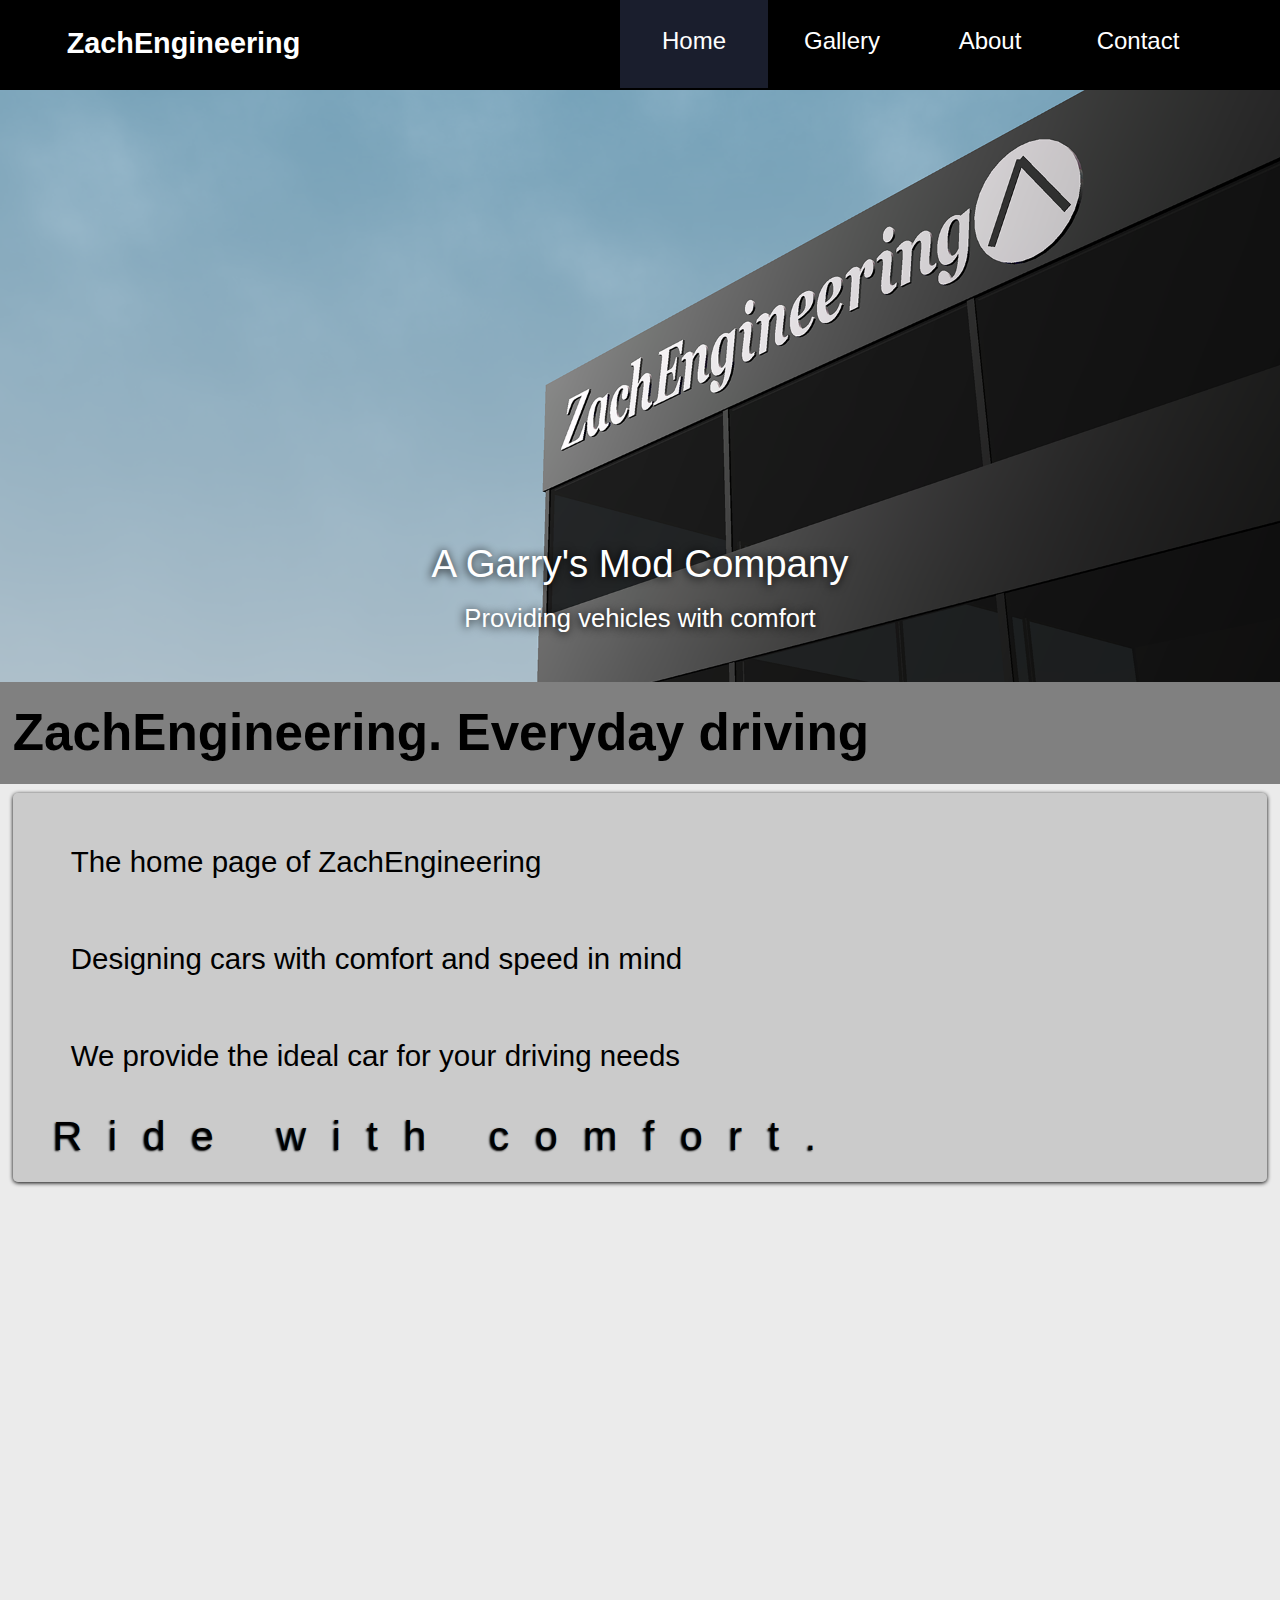
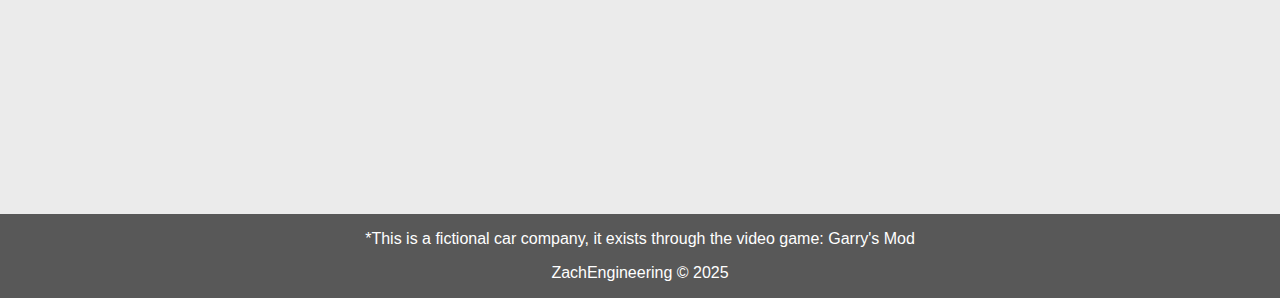
<file: index.html>
<!DOCTYPE html>
<html lang="en">
    <head> <!-- Opening head tag - contains metadata -->
        <meta charset="UTF-8" /> <!-- Character encoding declaration -->
        <meta http-equiv="X-UA-Compatible" content="IE=edge" /> <!-- Meta tag -->
        <meta name="viewport" content="width=device-width, initial-scale=1.0" /> <!-- Viewport settings for responsive design -->
        <link rel="stylesheet" href="CSS/styles.css">
        <link rel="stylesheet" href="CSS/index.css">
        <title>
            ZachEngineering | Home
        </title>
    </head>
    <body>
        <header class="titlebox">
            <h1>
                <a class="hometitle" href="index.html">ZachEngineering</a>
            </h1>
            <label for="menu" aria-label="Menu">
                <img src="Images/Ic_menu_48px.svg" alt="Menu" id="menuimage">
            </label>
            <input type="checkbox" id="menu">
            <nav>
                <a id="home" class="active_nav" href="index.html">Home</a>
                <a id="gallery" href="photos.html">Gallery</a>
                <a id="about" href="about.html">About</a>
                <a id="contact" href="contact.html">Contact</a>
            </nav>
        </header>
        <section>
            <img id="heroimage" 
            srcset="Images/Landscape480px-Building.jpg 480w,
                    Images/Landscape960px-Building.jpg 960w,
                    Images/Landscape1920px-Building.png 1920w"
                sizes="(max-width: 480px) 480px,
                        (max-width: 960px) 960px,
                        (max-width: 1920px) 1920px"
                src="Images/Landscape1920px-Building.png" 
                alt="Building with ZachEngineering sign"
                title="HomeMenu">
            <p class="landingtext1 herotext">A Garry's Mod Company</p>
            <br>
            <p class="landingtext2 herotext">Providing vehicles with comfort</p>
        </section>
        <div>
            <div>
                <div class="introbox">
                    <p class="intro">ZachEngineering. Everyday driving</p>
                </div>
                <div class="parabox">
                    <ul>
                        <li class="paradesc1">The home page of ZachEngineering</li>
                        <li class="paradesc1">Designing cars with comfort and speed in mind</li>
                        <li class="paradesc1">We provide the ideal car for your driving needs</li>
                        <li class="paradesc2">Ride with comfort.</li>
                    </ul>    
                </div>
            </div>
            <br>
            <div id="whitespace" class="footnote">
                <p class="footnotefont">*This is a fictional car company, it exists through the video game: Garry's Mod</p>
                <p class="footnotefont">ZachEngineering &copy; 2025</p>
            </div>
        </div>
    </body>
</html>
</file>
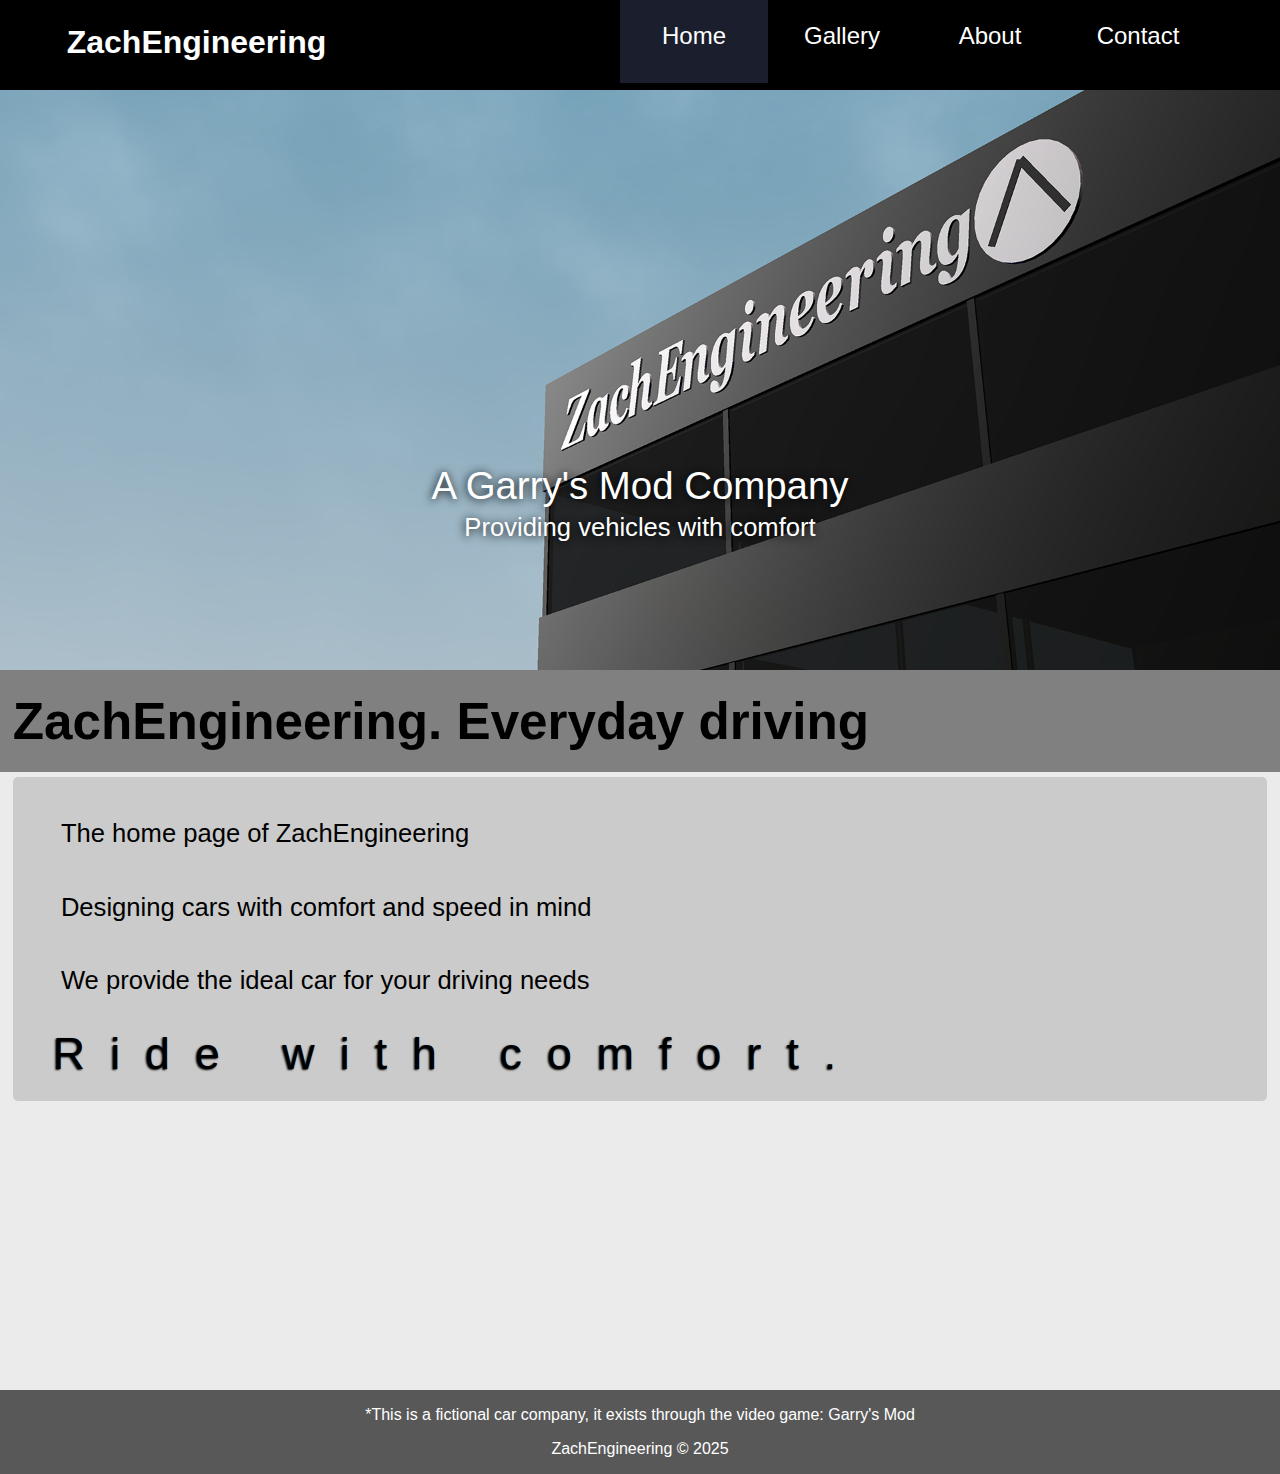
<file: WebsiteContents/index.html>
<!DOCTYPE html>
<html>
    <link rel="stylesheet" href="CSS/styles.css">
    <link rel="stylesheet" href="CSS/index.css">
    <head>
        <title>
            ZachEngineering | Home
        </title>
        <meta charset="UTF-8">
    </head>
    <body>
        <header class="titlebox">
            <h1>
                <a class="hometitle" href="index.html">ZachEngineering</a>
            </h1>
            <label for="menu">
                <img src="Images/Ic_menu_48px.svg" alt="Menu" id="menuimage">
            </label>
            <input type="checkbox" id="menu">
            <nav>
                <a id="home" class="active_nav" href="index.html">Home</a>
                <a id="gallery" href="photos.html">Gallery</a>
                <a id="about" href="about.html">About</a>
                <a id="contact" href="contact.html">Contact</a>
            </nav>
        </header>
        <section>
            <img id="heroimage" 
            srcset="Images/Landscape480px-Building.jpg 480w,
                    Images/Landscape960px-Building.jpg 960w,
                    Images/Landscape1920px-Building.png 1920w"
                sizes="(max-width: 480px) 480px,
                        (max-width: 960px) 960px,
                        (max-width: 1920px) 1920px"
                src="Images/Landscape1920px-Building.png" 
                alt="Building with ZachEngineering sign"
                title="HomeMenu">
            <p class="landingtext1" id="herotext">A Garry's Mod Company</p>
            <br>
            <p class="landingtext2" id="herotext">Providing vehicles with comfort</p>
        </section>
        <div>
            <div>
                <div class="introbox">
                    <p class="intro">ZachEngineering. Everyday driving</p>
                </div>
                <div class="parabox">
                    <ul>
                        <p class="paradesc1">The home page of ZachEngineering</p>
                        <p class="paradesc1">Designing cars with comfort and speed in mind</p>
                        <p class="paradesc1">We provide the ideal car for your driving needs</p>
                        <p class="paradesc2">Ride with comfort.</p>
                    </ul>    
                </div>
            </div>
            <br>
            <div id="whitespace" class="footnote">
                <p class="footnotefont">*This is a fictional car company, it exists through the video game: Garry's Mod</p>
                <p class="footnotefont">ZachEngineering &copy; 2025</p>
            </div>
        </div>
    </body>
</html>
</file>
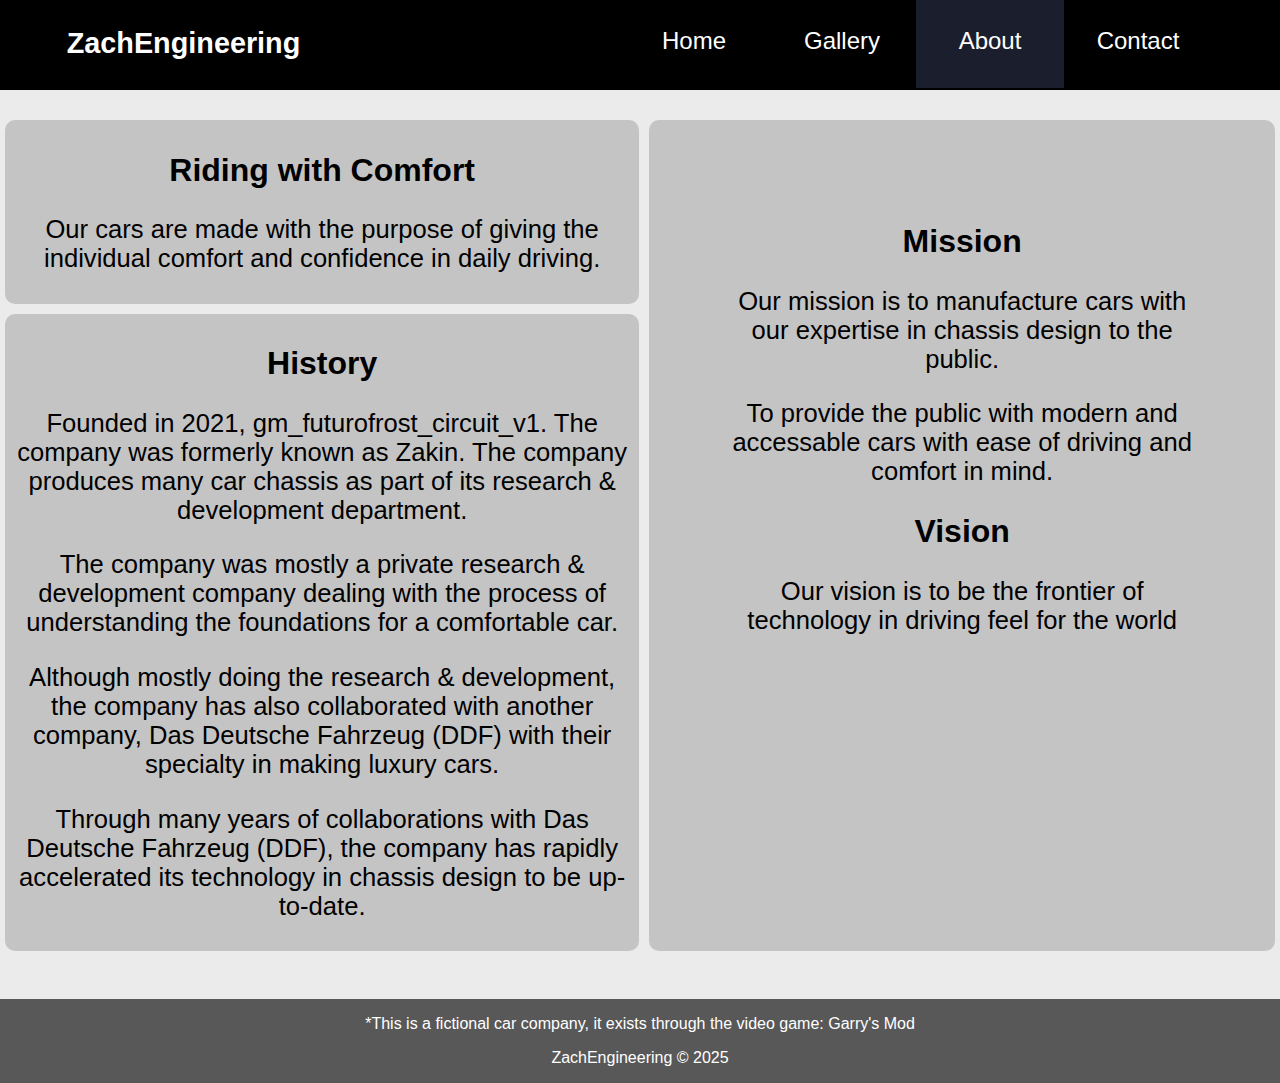
<file: about.html>
<!DOCTYPE html>
<html lang="en">
    <head>
        <meta charset="UTF-8" /> <!-- Character encoding declaration -->
        <meta http-equiv="X-UA-Compatible" content="IE=edge" /> <!-- Meta tag -->
        <meta name="viewport" content="width=device-width, initial-scale=1.0" /> <!-- Viewport settings for responsive design -->
        <link rel="stylesheet" href="CSS/styles.css">
        <link rel="stylesheet" href="CSS/about.css">
        <title>
            ZachEngineering | About
        </title>
    </head>
    <body>
        <header class="titlebox">
            <h1>
                <a class="hometitle" href="index.html">ZachEngineering</a>
            </h1>
            <label for="menu" aria-label="Menu">
                <img src="Images/Ic_menu_48px.svg" alt="Menu" id="menuimage">
            </label>
            <input type="checkbox" id="menu">
            <nav>
                <a id="home" href="index.html">Home</a>
                <a id="gallery" href="photos.html">Gallery</a>
                <a id="about" class="active_nav" href="about.html">About</a>
                <a id="contact" href="contact.html">Contact</a>
            </nav>
        </header>
    <main>
        <div id="container1">
            <h2>Riding with Comfort</h2>
            <p>Our cars are made with the purpose of giving the individual comfort and confidence in daily driving.</p>
        </div>
        <div id="container2">
            <h2>History</h2>
            <p>Founded in 2021, gm_futurofrost_circuit_v1. The company was formerly known as Zakin. The company produces many car chassis as part of
                its research & development department.
            </p>
            <p>The company was mostly a private research & development company dealing with the process of
                understanding the foundations for a comfortable car.
            </p>
            <p>Although mostly doing the research & development, the company has also collaborated with
                another company, Das Deutsche Fahrzeug (DDF) with their specialty in making luxury cars. 
            </p>
            <p>Through many years of collaborations with
                Das Deutsche Fahrzeug (DDF), the company has rapidly accelerated its technology in chassis design to be up-to-date.
            </p>
        </div>
        <div id="container3">
            <h2>Mission</h2>
            <p>Our mission is to manufacture cars with our expertise in chassis design to the public.
            </p>
            <p>To provide the public with
                modern and accessable cars with ease of driving and comfort in mind.
            </p>
            <h2>Vision</h2>
            <p>Our vision is to be the frontier of technology in driving feel for the world</p>
        </div>
    </main>
        <br>
            <div id="whitespace" class="footnote">
                <p class="footnotefont">*This is a fictional car company, it exists through the video game: Garry's Mod</p>
                <p class="footnotefont">ZachEngineering &copy; 2025</p>
            </div>
    </body>
</html>
</file>
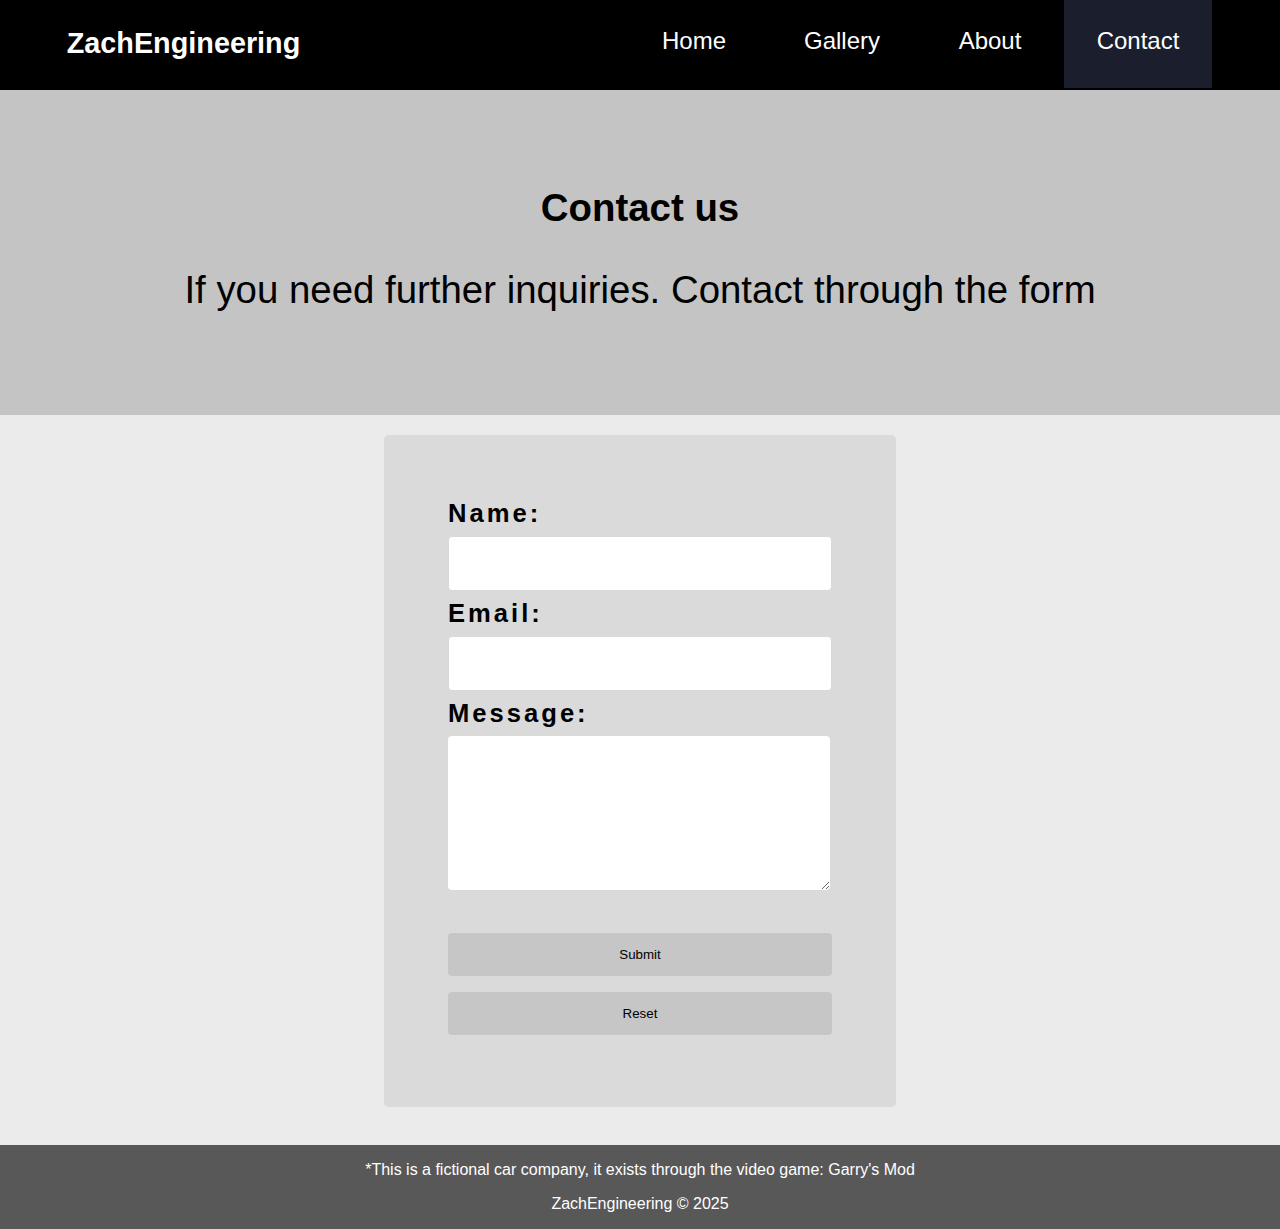
<file: contact.html>
<!DOCTYPE html>
<html lang="en">
    <head>
        <meta charset="UTF-8" /> <!-- Character encoding declaration -->
        <meta http-equiv="X-UA-Compatible" content="IE=edge" /> <!-- Meta tag -->
        <meta name="viewport" content="width=device-width, initial-scale=1.0" /> <!-- Viewport settings for responsive design -->
        <link rel="stylesheet" href="CSS/styles.css">
        <link rel="stylesheet" href="CSS/contact.css">
        <title>
            ZachEngineering | Contact
        </title>
    </head>
    <body>
        <header class="titlebox">
            <h1>
                <a class="hometitle" href="index.html">ZachEngineering</a>
            </h1>
            <label for="menu" aria-label="Menu">
                <img src="Images/Ic_menu_48px.svg" alt="Menu" id="menuimage">
            </label>
            <input type="checkbox" id="menu">
            <nav>
                <a id="home" href="index.html">Home</a>
                <a id="gallery"  href="photos.html">Gallery</a>
                <a id="about" href="about.html">About</a>
                <a id="contact" class="active_nav" href="contact.html">Contact</a>
            </nav>
        </header>
        <div id="container1">
            <h2>Contact us</h2>
            <p>If you need further inquiries. Contact through the form</p>
        </div>
        <form id="contact_form">
            <label for="name">Name:</label><br >
            <input type="text" id="name" name="name" ><br >
            <label for="email">Email:</label><br >
            <input type="email" id="email" name="email" ><br >
            <label for="message">Message:</label><br >
            <textarea id="message" name="message"></textarea><br ><br >
            <button type="submit" >Submit</button><br >
            <button type="reset">Reset</button>
        </form>
        <br>
            <div id="whitespace" class="footnote">
                <p class="footnotefont">*This is a fictional car company, it exists through the video game: Garry's Mod</p>
                <p class="footnotefont">ZachEngineering &copy; 2025</p>
            </div>
    </body>
</html>
</file>
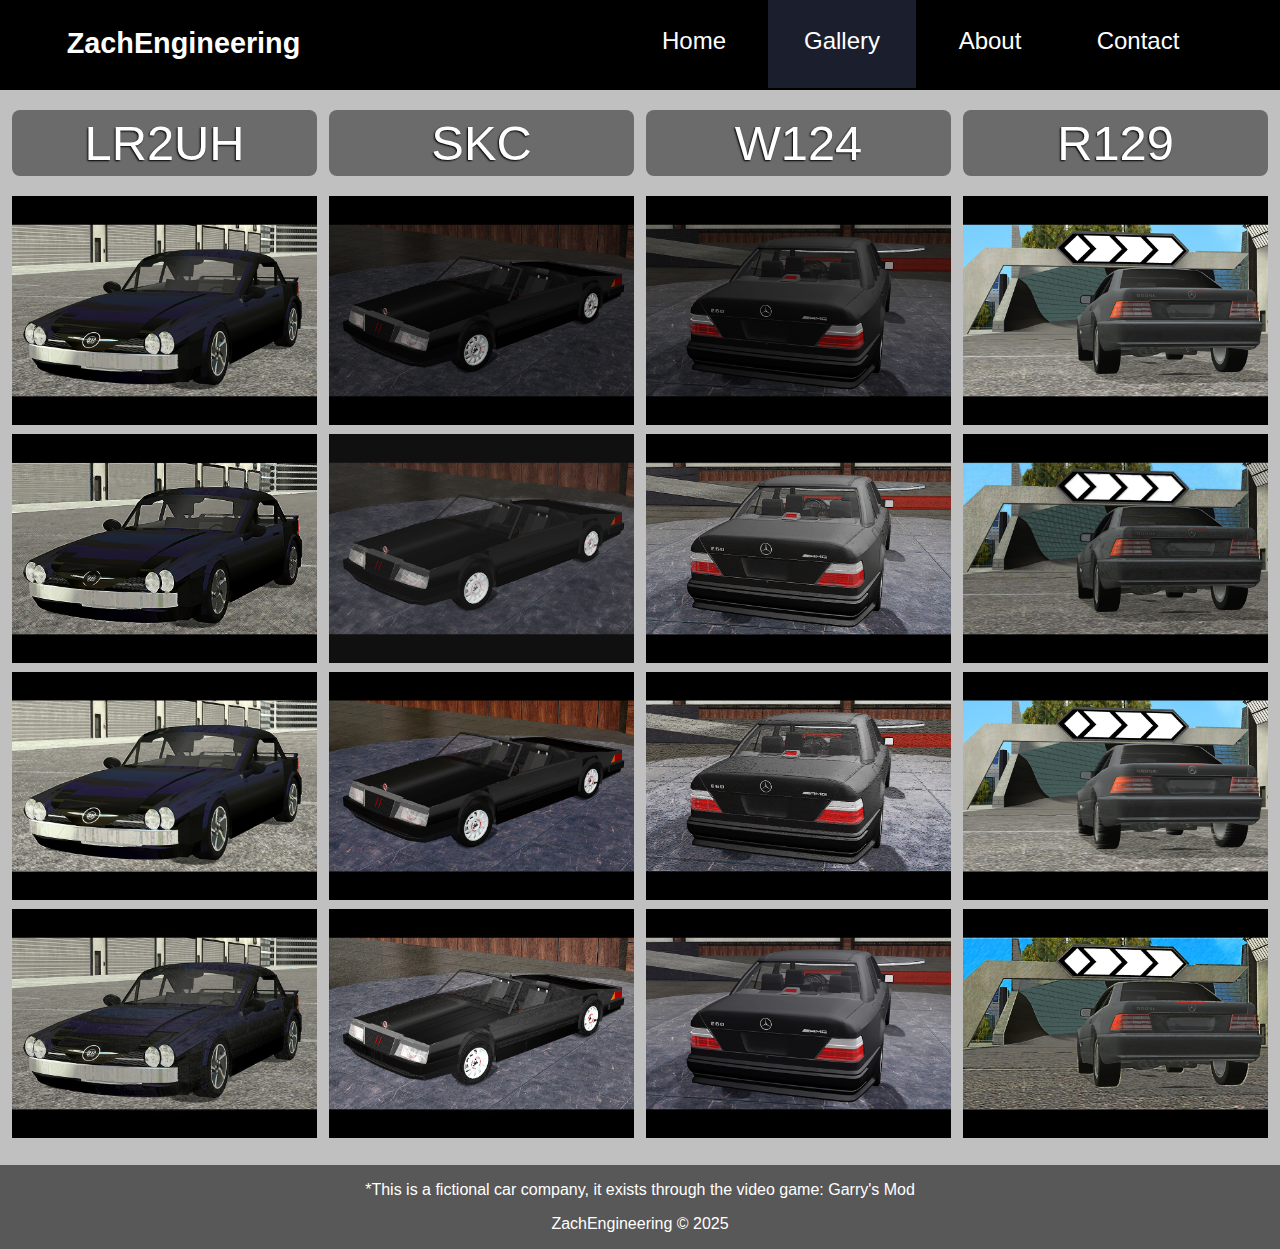
<file: photos.html>
<!DOCTYPE html>
<html lang="en">
    <head>
        <meta charset="UTF-8" /> <!-- Character encoding declaration -->
        <meta http-equiv="X-UA-Compatible" content="IE=edge" /> <!-- Meta tag -->
        <meta name="viewport" content="width=device-width, initial-scale=1.0" /> <!-- Viewport settings for responsive design -->
        <link rel="stylesheet" href="CSS/styles.css">
        <link rel="stylesheet" href="CSS/photos.css">
        <title>
            ZachEngineering | Gallery
        </title>
    </head>
    <body>
        <header class="titlebox">
            <h1>
                <a class="hometitle" href="index.html">ZachEngineering</a>
            </h1>
            <label for="menu" aria-label="Menu">
                <img src="Images/Ic_menu_48px.svg" alt="Menu" id="menuimage">
            </label>
            <input type="checkbox" id="menu">
            <nav>
                <a id="home" href="index.html">Home</a>
                <a id="gallery" class="active_nav" href="photos.html">Gallery</a>
                <a id="about" href="about.html">About</a>
                <a id="contact" href="contact.html">Contact</a>
            </nav>
        </header>
        <div id="row">
            <div class="column">
                <p class="font">LR2UH</p>
                <img src="Images/PosterSquareOriginal-LR2UH.jpg" alt="LR2UH, black coloured and coupe">
                <img src="Images/PosterSquareCrosshatchFilter-LR2UH.jpg" alt="LR2UH, Crosshatch Filter">
                <img src="Images/PosterSquareInkOutlinesFilter-LR2UH.jpg" alt="LR2UH, InkOutlines Filter">
                <img src="Images/PosterSquarePlasticWrapFilter-LR2UH.jpg" alt="LR2UH, PlasticWrap Filter">   
            </div>
            <div class="column">
                <p class="font">SKC</p>
                <img src="Images/PosterSquareOriginal-SKC.jpg" alt="LR2UH, black coloured and coupe">
                <img src="Images/PosterSquareCurves&ColoredPencilFilter-SKC.jpg" alt="LR2UH, Crosshatch Filter">
                <img src="Images/PosterSquareCurves&SaturationFilter-SKC.jpg" alt="LR2UH, InkOutlines Filter">
                <img src="Images/PosterSquareCurves&PlasticWrapFilter-SKC.jpg" alt="LR2UH, PlasticWrap Filter">
            </div>
            <div class="column">
                <p class="font">W124</p>
                <img src="Images/PosterSquareOriginal-W124.jpg" alt="LR2UH, black coloured and coupe">
                <img src="Images/PosterSquareInkOutlinesFilter-W124.jpg" alt="LR2UH, Crosshatch Filter">
                <img src="Images/PosterSquareNotePaper&CurvesFilter-W124.jpg" alt="LR2UH, InkOutlines Filter">
                <img src="Images/PosterSquareColorBalance&CurvesFilter-W124.jpg" alt="LR2UH, PlasticWrap Filter">
            </div>
            <div class="column">
                <p class="font">R129</p>
                <img src="Images/PosterSquareOriginal-R129.jpg" alt="LR2UH, black coloured and coupe">
                <img src="Images/PosterSquareGlowingEdgesFilter-R129.jpg" alt="LR2UH, Crosshatch Filter">
                <img src="Images/PosterSquareWindFilter-R129.jpg" alt="LR2UH, InkOutlines Filter">
                <img src="Images/PosterSquareChalk&CharcoalFilter-R129.jpg" alt="LR2UH, PlasticWrap Filter">
            </div>
        </div>
        <br>
            <div id="whitespace" class="footnote">
                <p class="footnotefont">*This is a fictional car company, it exists through the video game: Garry's Mod</p>
                <p class="footnotefont">ZachEngineering &copy; 2025</p>
            </div>
    </body>
</html>
</file>
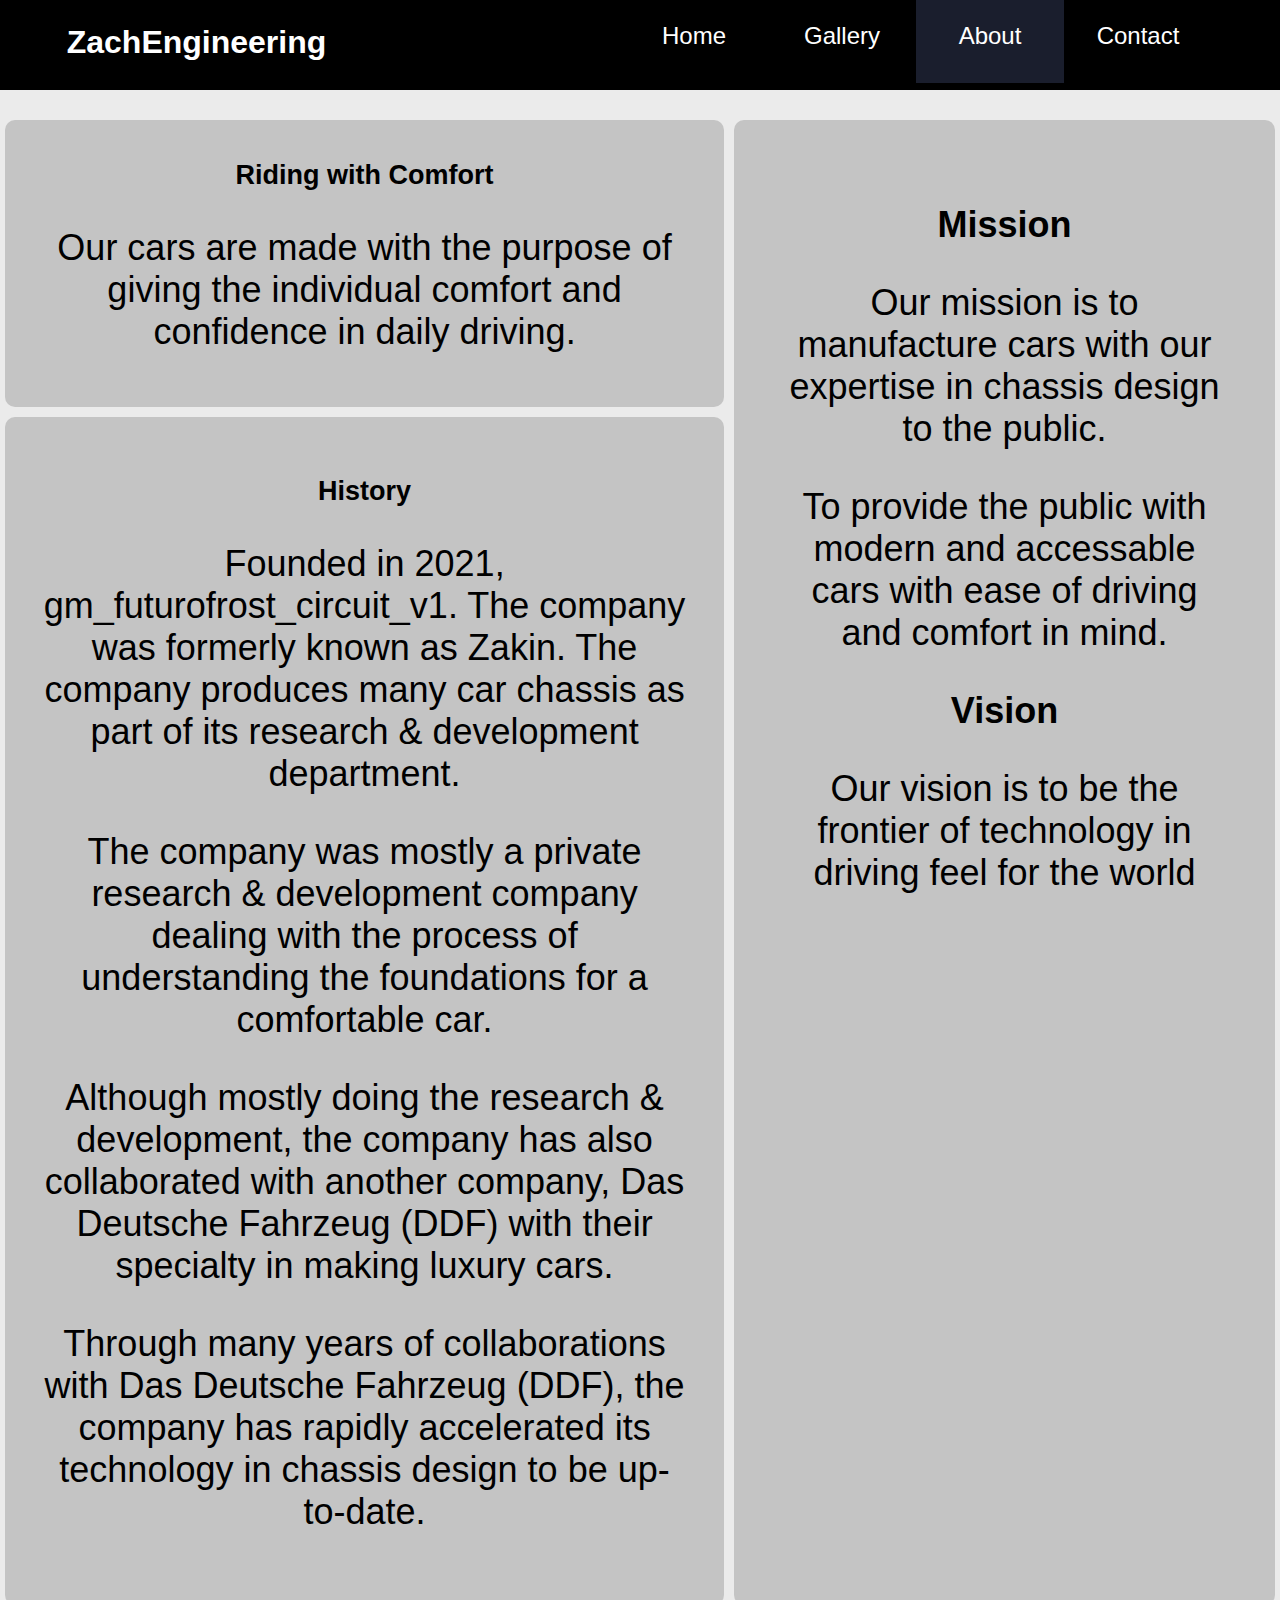
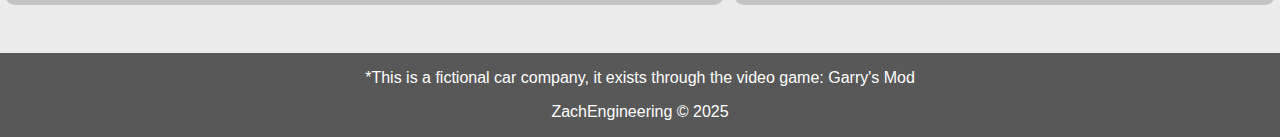
<file: WebsiteContents/about.html>
<!DOCTYPE html>
<html>
    <link rel="stylesheet" href="CSS/styles.css">
    <link rel="stylesheet" href="CSS/about.css">
    <head>
        <title>
            ZachEngineering | About
        </title>
        <meta charset="UTF-8">
    </head>
    <body>
        <header class="titlebox">
            <h1>
                <a class="hometitle" href="index.html">ZachEngineering</a>
            </h1>
            <label for="menu">
                <img src="Images/Ic_menu_48px.svg" alt="Menu" id="menuimage">
            </label>
            <input type="checkbox" id="menu">
            <nav>
                <a id="home" href="index.html">Home</a>
                <a id="gallery" href="photos.html">Gallery</a>
                <a id="about" class="active_nav" href="about.html">About</a>
                <a id="contact" href="contact.html">Contact</a>
            </nav>
        </header>
    <main>
        <div id="container1">
            <h2>Riding with Comfort</h2>
            <p>Our cars are made with the purpose of giving the individual comfort and confidence in daily driving.</p>
        </div>
        <div id="container2">
            <h2>History</h2>
            <p>Founded in 2021, gm_futurofrost_circuit_v1. The company was formerly known as Zakin. The company produces many car chassis as part of
                its research & development department.
            </p>
            <p>The company was mostly a private research & development company dealing with the process of
                understanding the foundations for a comfortable car.
            </p>
            <p>Although mostly doing the research & development, the company has also collaborated with
                another company, Das Deutsche Fahrzeug (DDF) with their specialty in making luxury cars. 
            </p>
            <p>Through many years of collaborations with
                Das Deutsche Fahrzeug (DDF), the company has rapidly accelerated its technology in chassis design to be up-to-date.
            </p>
        </div>
        <div id="container3">
            <h2>Mission</h2>
            <p>Our mission is to manufacture cars with our expertise in chassis design to the public.
            </p>
            <p>To provide the public with
                modern and accessable cars with ease of driving and comfort in mind.
            </p>
            <h2>Vision</h2>
            <p>Our vision is to be the frontier of technology in driving feel for the world</p>
        </div>
    </main>
        <br>
            <div id="whitespace" class="footnote">
                <p class="footnotefont">*This is a fictional car company, it exists through the video game: Garry's Mod</p>
                <p class="footnotefont">ZachEngineering &copy; 2025</p>
            </div>
    </body>
</html>
</file>
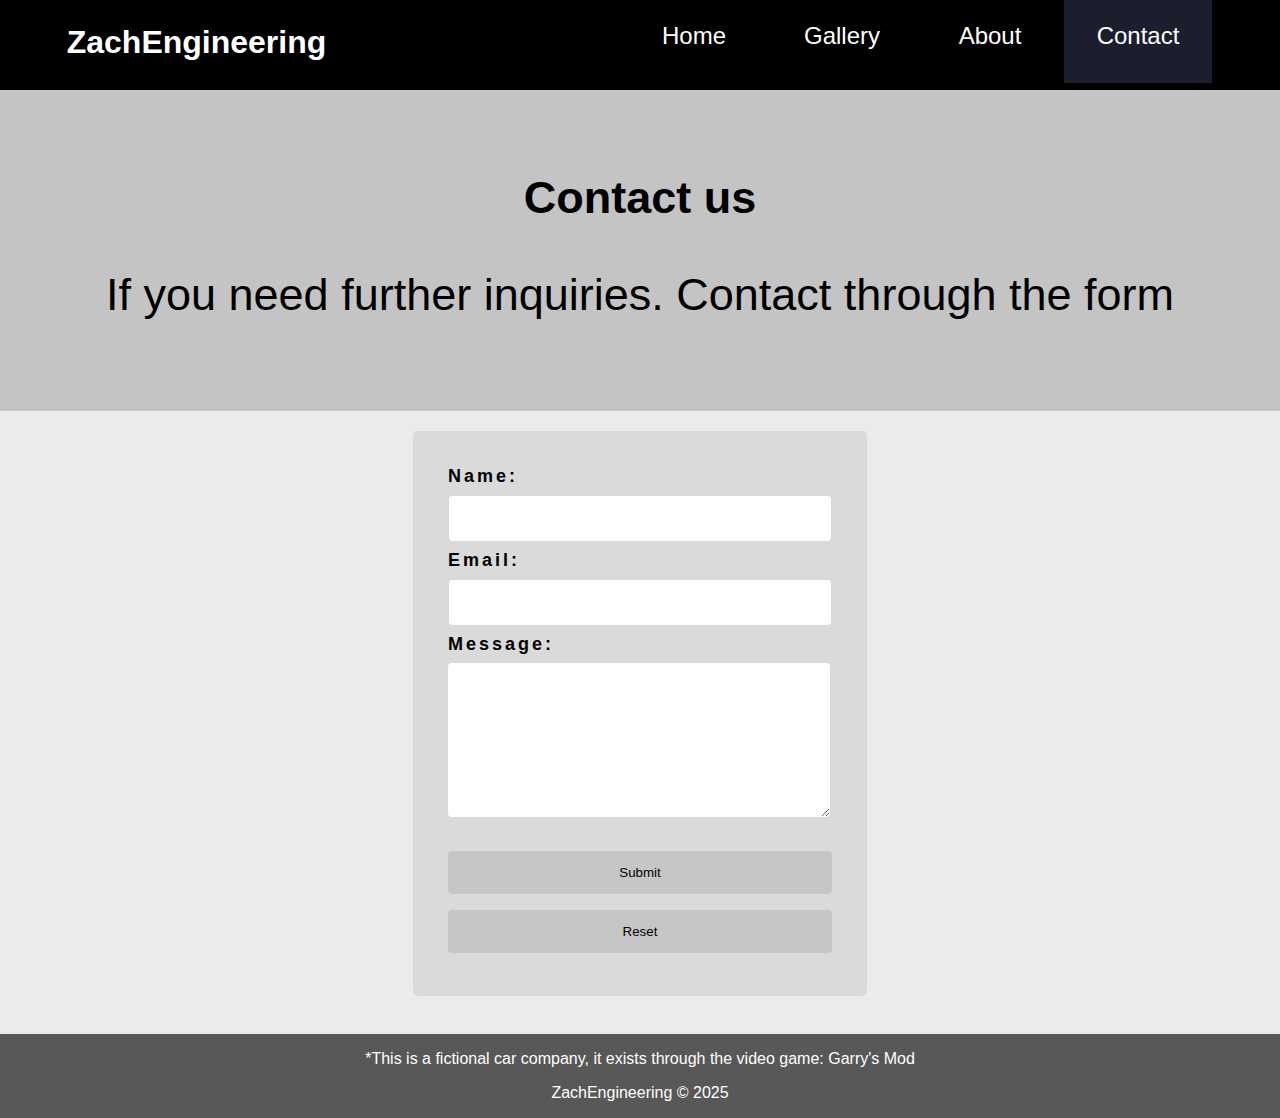
<file: WebsiteContents/contact.html>
<!DOCTYPE html>
<html>
    <link rel="stylesheet" href="CSS/styles.css">
    <link rel="stylesheet" href="CSS/contact.css">
    <head>
        <title>
            ZachEngineering | Gallery
        </title>
        <meta charset="UTF-8">
    </head>
    <body>
        <header class="titlebox">
            <h1>
                <a class="hometitle" href="index.html">ZachEngineering</a>
            </h1>
            <label for="menu">
                <img src="Images/Ic_menu_48px.svg" alt="Menu" id="menuimage">
            </label>
            <input type="checkbox" id="menu">
            <nav>
                <a id="home" href="index.html">Home</a>
                <a id="gallery"  href="photos.html">Gallery</a>
                <a id="about" href="about.html">About</a>
                <a id="contact" class="active_nav" href="contact.html">Contact</a>
            </nav>
        </header>
        <div id="container1">
            <h2>Contact us</h2>
            <p>If you need further inquiries. Contact through the form</p>
        </div>
        <form id="contact_form">
            <label for="name">Name:</label><br >
            <input type="text" id="name" name="name" ><br >
            <label for="email">Email:</label><br >
            <input type="email" id="email" name="email" ><br >
            <label for="message">Message:</label><br >
            <textarea id="message" name="message"></textarea><br ><br >
            <button type="submit" >Submit</button><br >
            <button type="reset">Reset</button>
        </form>
        </div>
        <br>
            <div id="whitespace" class="footnote">
                <p class="footnotefont">*This is a fictional car company, it exists through the video game: Garry's Mod</p>
                <p class="footnotefont">ZachEngineering &copy; 2025</p>
            </div>
    </body>
</html>
</file>
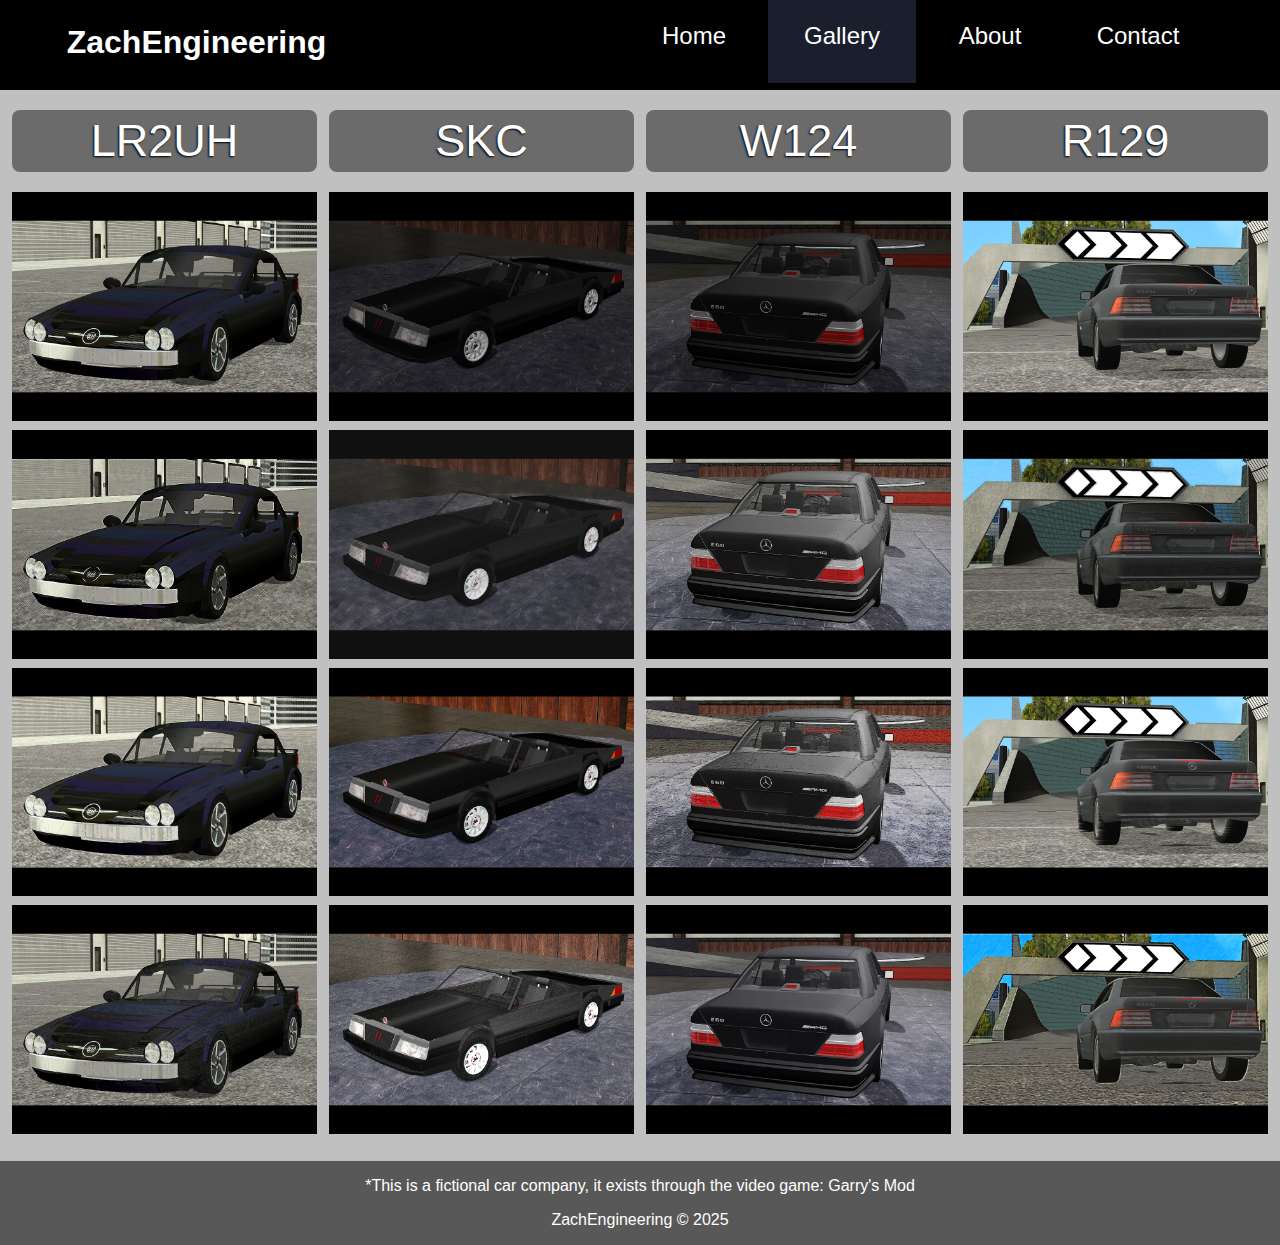
<file: WebsiteContents/photos.html>
<!DOCTYPE html>
<html>
    <link rel="stylesheet" href="CSS/styles.css">
    <link rel="stylesheet" href="CSS/photos.css">
    <head>
        <title>
            ZachEngineering | Gallery
        </title>
        <meta charset="UTF-8">
    </head>
    <body>
        <header class="titlebox">
            <h1>
                <a class="hometitle" href="index.html">ZachEngineering</a>
            </h1>
            <label for="menu">
                <img src="Images/Ic_menu_48px.svg" alt="Menu" id="menuimage">
            </label>
            <input type="checkbox" id="menu">
            <nav>
                <a id="home" href="index.html">Home</a>
                <a id="gallery" class="active_nav" href="photos.html">Gallery</a>
                <a id="about" href="about.html">About</a>
                <a id="contact" href="contact.html">Contact</a>
            </nav>
        </header>
        <div id="row">
            <div class="column">
                <p class="font">LR2UH</p>
                <img src="Images/PosterSquareOriginal-LR2UH.jpg" alt="LR2UH, black coloured and coupe">
                <img src="Images/PosterSquareCrosshatchFilter-LR2UH.jpg" alt="LR2UH, Crosshatch Filter">
                <img src="Images/PosterSquareInkOutlinesFilter-LR2UH.jpg" alt="LR2UH, InkOutlines Filter">
                <img src="Images/PosterSquarePlasticWrapFilter-LR2UH.jpg" alt="LR2UH, PlasticWrap Filter">   
            </div>
            <div class="column">
                <p class="font">SKC</p>
                <img src="Images/PosterSquareOriginal-SKC.jpg" alt="LR2UH, black coloured and coupe">
                <img src="Images/PosterSquareCurves&ColoredPencilFilter-SKC.jpg" alt="LR2UH, Crosshatch Filter">
                <img src="Images/PosterSquareCurves&SaturationFilter-SKC.jpg" alt="LR2UH, InkOutlines Filter">
                <img src="Images/PosterSquareCurves&PlasticWrapFilter-SKC.jpg" alt="LR2UH, PlasticWrap Filter">
            </div>
            <div class="column">
                <p class="font">W124</p>
                <img src="Images/PosterSquareOriginal-W124.jpg" alt="LR2UH, black coloured and coupe">
                <img src="Images/PosterSquareInkOutlinesFilter-W124.jpg" alt="LR2UH, Crosshatch Filter">
                <img src="Images/PosterSquareNotePaper&CurvesFilter-W124.jpg" alt="LR2UH, InkOutlines Filter">
                <img src="Images/PosterSquareColorBalance&CurvesFilter-W124.jpg" alt="LR2UH, PlasticWrap Filter">
            </div>
            <div class="column">
                <p class="font">R129</p>
                <img src="Images/PosterSquareOriginal-R129.jpg" alt="LR2UH, black coloured and coupe">
                <img src="Images/PosterSquareGlowingEdgesFilter-R129.jpg" alt="LR2UH, Crosshatch Filter">
                <img src="Images/PosterSquareWindFilter-R129.jpg" alt="LR2UH, InkOutlines Filter">
                <img src="Images/PosterSquareChalk&CharcoalFilter-R129.jpg" alt="LR2UH, PlasticWrap Filter">
            </div>
        </div>
        <br>
            <div id="whitespace" class="footnote">
                <p class="footnotefont">*This is a fictional car company, it exists through the video game: Garry's Mod</p>
                <p class="footnotefont">ZachEngineering &copy; 2025</p>
            </div>
    </body>
</html>
</file>
<file: CSS/styles.css>
/*This code is a mess*/
html, body{
    background-color: rgb(235, 235, 235);
    margin: 0;
    padding: 0;
    border-radius: 0;
}
.titlebox{
    border: solid black;
    height: 90px;
    width: 100%;
    margin: 0;
    padding: 0;
    box-sizing: border-box;
    background-color: black;
}
.parabox{
    border: 2px solid rgb(255, 255, 255);
    height: 15rem;
    width: 100%;
    margin: 0;
    padding: 0;
    position: relative;
    bottom: 10px;
    box-sizing: border-box;
    background-color: rgb(255, 255, 255);    
}
.left{
    text-align: left;
}
#landingbox{
    border: 1px solid gray;
    
}

.hometitle{
    font-family: 'Segoe UI', Tahoma, Geneva, Verdana, sans-serif;
    font-size: calc(2vmax + 1vmin);
    color: white;
    position: relative;
    left: 5%;
    text-decoration: none;
}

.pagefont{
    font-family: 'Segoe UI', Tahoma, Geneva, Verdana, sans-serif;
    color: white;
}
#margin {
    margin-bottom: 0px;
  }
.footnote{
    margin: auto;
    text-align: center;
    float: left;
    background: #585858;
    height: 90%;
    width: 100%;
}
.footnotefont{
    font-family: 'Segoe UI', Tahoma, Geneva, Verdana, sans-serif;
    font-weight: lighter;
    color: white;
}
/*Menu for small screens*/
#menu{
    display: none;
}

#menuimage{ /*This is the navigation menu icon*/
    background-color: rgb(255, 255, 255);
    display: block;
    flex-direction: column;
    margin-bottom: 20px;
    margin-left: auto;
    margin-right: auto;
    padding: 0;
    width: 80px; 
    position: absolute;
    top: 5px;
    right: 5px;
}

#menu:not(:checked) + nav { /*The checkmark or toggle, invis*/
    margin: auto;
    position: absolute;
    display: none;
}
nav{
    width: 100%;
    position: absolute;
    left: -20px;
}
nav a { /*This affects the default boxes for pc somehow*/
    background-color: rgba(0, 0, 0, 0.8);
    position: relative;
    color: white;
    float: left;
    font-family: 'Segoe UI', Tahoma, Geneva, Verdana, sans-serif;
    font-size: 1.5rem;
    padding: 0px 10px;
    margin: 0;
    text-align: center;
    text-decoration: none;
    line-height: 85px;
    height: 90px;
    width: 100%;
    z-index: 100;
}
/*These make the selected navigation link highlighted*/
nav a:hover{
    background-color: white;
    color: black;
}
nav a:focus{
    background-color: white;
    color: black;
    outline: none;
}
.active_nav{
    background-color: rgba(32, 38, 56, 0.8);
    color: white;
}

/*Medium devices up to or PC mode*/
@media only screen and (min-width: 768px){
    
    /*Hides the menu*/
    #menuimage {
        display: none;
    }

    /*Show the nav links*/
    #menu:not(:checked) + nav {
        display: flex;
    }

    nav {
        width: 100%;
        float: right;
    }
    
    nav a { /*Adjusts the default pc navigation layout*/
        position: relative;
        bottom: 85px; /*out of the title box compensation*/
        left: 50%;
        width: 10%;
    }
    .hometitle{ /*Prevents title scaling, and it affects the nav boxes somehow*/
        font-size: 1.8rem;
    }
}
</file>
<file: CSS/index.css>
.landingtext1{
    font-family: 'Segoe UI', Tahoma, Geneva, Verdana, sans-serif;
    font-size: 1.5rem;
    text-align: center;
    position: relative;
    bottom: 3rem;
    color: white;
    text-shadow: 
    -1px 1px 10px black;
    
}
.landingtext2{
    font-family: 'Segoe UI', Tahoma, Geneva, Verdana, sans-serif;
    font-size: 1rem;
    text-align: center;
    position: relative;
    bottom: 4rem;
    color: white;
    text-shadow: 
    -1px 1px 10px black;
}

.introbox{
    background-color: gray;
    height: calc(15vw - 1vh);
    width: 100%;
    display: flex;
    justify-content: left;
    align-items: center;
    position: relative;
    bottom: 3vh;
    margin: 0;
    padding: 0;
    box-sizing: border-box;

}

.intro{
    font-family: 'Lucida Sans', 'Lucida Sans Regular', 'Lucida Grande', 'Lucida Sans Unicode', Geneva, Verdana, sans-serif;
    font-size: calc(4vw + 1vmin);
    font-weight: bold;
    position: relative;
    margin: 1%;
    color: black;
    
}
ul > li {
    list-style-type: none;
}
.parabox{
    background-color: rgba(155, 155, 155, 0.4);
    border: 2px gray;
    border-radius: 5px;
    height: 40vh;
    width: 100%;
    display: flex;
    justify-content: center;
    align-items: center;
    position: relative;
    bottom: calc(3vh - 1vh);
    margin: auto;
    padding: 0;
    box-sizing: border-box;
    box-shadow: 0px 1px 4px;

}
.paradesc1{
    font-family: 'Segoe UI', Tahoma, Geneva, Verdana, sans-serif;
    font-size: calc(2vw + 1vh);
    font-weight: normal;
    position: relative;
    text-align: center;
    margin: 1%;
    padding: 10px;
    line-height: calc(2vw + 2vh);
    color: black;
    
}
.paradesc2{
    font-family: Verdana, Geneva, Tahoma, sans-serif;
    font-size: calc(2vw + 1vmax);
    font-weight: lighter;
    position: relative;
    text-align: center;
    margin: 0;
    line-height: calc(2vw + 2vh);
    letter-spacing: calc(2vw + 1vh);
    color: black;
    text-shadow: -1px 1px 2px black;
    
}

#whitespace{
    margin-top: 50%;
}
#heroimage{
    margin: 0;
    margin-bottom: -5rem;
    width: 100%;
    object-fit: fill;
}
.herotext{
    margin: 0;
    position: relative;
    top: 20%;
    object-fit: fill;
}

@media only screen and (min-width: 768px) {
    .landingtext1{
        font-family: 'Segoe UI', Tahoma, Geneva, Verdana, sans-serif;
        font-size: 3vw;
        text-align: center;
        position: relative;
        bottom: 2rem;
        color: white;
        text-shadow: 
        -1px 1px 10px black;
        
    }
    .landingtext2{
        font-family: 'Segoe UI', Tahoma, Geneva, Verdana, sans-serif;
        font-size: 2vw;
        text-align: center;
        position: relative;
        bottom: 2rem;
        color: white;
        text-shadow: 
        -1px 1px 10px black;
    }
    .introbox{
        background-color: gray;
        height: 8vw;
        width: 100%;
        display: flex;
        justify-content: left;
        align-items: center;
        position: relative;
        bottom: calc(1.5vw - 4vh);
        margin: 0;
        padding: 0;
        box-sizing: border-box;
    
    }
    .intro{
        font-family: 'Lucida Sans', 'Lucida Sans Regular', 'Lucida Grande', 'Lucida Sans Unicode', Geneva, Verdana, sans-serif;
        font-size: 4vw;
        font-weight: bold;
        position: relative;
        margin: 1%;
        color: black;
    }
    .parabox{
        background-color: rgba(155, 155, 155, 0.4);
        border: 2px gray;
        border-radius: 5px;
        height: 100%;
        width: 98%;
        display: flex;
        justify-content: left;
        align-items: center;
        position: relative;
        bottom: calc(1.5vw - 5vh);
        margin: auto;
        padding: 0;
        box-sizing: border-box;
        box-shadow: 0px 1px 4px;
    
    }
    .paradesc1{
        font-family: 'Segoe UI', Tahoma, Geneva, Verdana, sans-serif;
        font-size: calc(1.25vw + 1.5vmin);
        font-weight: normal;
        position: relative;
        text-align: left;
        margin: 1%;
        line-height: calc(4vw + 2vh);
        color: black;
        
    }
    .paradesc2{
        font-family: Verdana, Geneva, Tahoma, sans-serif;
        font-size: calc(2.5vw + 1vmin);
        font-weight: lighter;
        position: relative;
        text-align: left;
        margin: 0;
        line-height: calc(1vw + 5vh);
        letter-spacing: 2vw;
        color: black;
        text-shadow: -1px 1px 2px black;
        
    }   
    #heroimage{
        margin: 0;
        margin-bottom: -10rem;
        width: 100%;
        object-fit: fill;
    }
}
</file>
<file: WebsiteContents/CSS/styles.css>
/*This code is a mess*/
html, body{
    background-color: rgb(235, 235, 235);
    margin: 0;
    padding: 0;
    border-radius: 0;
}
.titlebox{
    border: solid black;
    height: 90px;
    width: 100%;
    margin: 0;
    padding: 0;
    box-sizing: border-box;
    background-color: black;
}
.parabox{
    border: 2px solid rgb(255, 255, 255);
    height: 15rem;
    width: 100%;
    margin: 0;
    padding: 0;
    position: relative;
    bottom: 10px;
    box-sizing: border-box;
    background-color: rgb(255, 255, 255);    
}
.left{
    text-align: left;
}
#landingbox{
    border: 1px solid gray;
    
}

.hometitle{
    font-family: 'Segoe UI', Tahoma, Geneva, Verdana, sans-serif;
    color: white;
    position: relative;
    left: 5%;
    text-decoration: none;
}

.pagefont{
    font-family: 'Segoe UI', Tahoma, Geneva, Verdana, sans-serif;
    color: white;
}
#margin {
    margin-bottom: 0px;
  }
.footnote{
    margin: auto;
    text-align: center;
    float: left;
    background: #585858;
    height: 90%;
    width: 100%;
}
.footnotefont{
    font-family: 'Segoe UI', Tahoma, Geneva, Verdana, sans-serif;
    font-weight: lighter;
    color: white;
}
/*Menu for small screens*/
#menu{
    display: none;
}

#menuimage{ /*This is the navigation menu icon*/
    background-color: rgb(255, 255, 255);
    display: block;
    flex-direction: column;
    margin-bottom: 20px;
    margin-left: auto;
    margin-right: auto;
    padding: 0;
    width: 80px; 
    position: absolute;
    top: 5px;
    right: 5px;
}

#menu:not(:checked) + nav { /*The checkmark or toggle, invis*/
    margin: auto;
    position: absolute;
    display: none;
}
nav{
    width: 100%;
    position: absolute;
    left: -20px;
}
nav a { /*This affects the default boxes for pc somehow*/
    background-color: rgba(0, 0, 0, 0.8);
    position: relative;
    color: white;
    float: left;
    font-family: 'Segoe UI', Tahoma, Geneva, Verdana, sans-serif;
    font-size: 1.5rem;
    padding: 0px 10px;
    margin: 0;
    text-align: center;
    text-decoration: none;
    line-height: 85px;
    height: 90px;
    width: 100%;
    z-index: 100;
}
/*These make the selected navigation link highlighted*/
nav a:hover{
    background-color: white;
    color: black;
}
nav a:focus{
    background-color: white;
    color: black;
    outline: none;
}
.active_nav{
    background-color: rgba(32, 38, 56, 0.8);
    color: white;
}

/*Medium devices up to or PC mode*/
@media only screen and (min-width: 760px){
    
    /*Hides the menu*/
    #menuimage {
        display: none;
    }

    /*Show the nav links*/
    #menu:not(:checked) + nav {
        display: flex;
    }

    nav {
        width: 100%;
        float: right;
    }
    
    nav a { /*Adjusts the default pc navigation layout*/
        position: relative;
        bottom: 90px; /*out of the title box compensation*/
        left: 50%;
        width: 10%;
    }
}
</file>
<file: WebsiteContents/CSS/index.css>
.landingtext1{
    font-family: 'Segoe UI', Tahoma, Geneva, Verdana, sans-serif;
    font-size: 3cqmax;
    text-align: center;
    position: relative;
    bottom: 15cqmin;
    color: white;
    text-shadow: 
    -1px 1px 10px black;
    
}
.landingtext2{
    font-family: 'Segoe UI', Tahoma, Geneva, Verdana, sans-serif;
    font-size: 2cqmax;
    text-align: center;
    position: relative;
    bottom: 16.5cqmin;
    color: white;
    text-shadow: 
    -1px 1px 10px black;
}

.introbox{
    background-color: gray;
    height: 8cqi;
    width: 100%;
    display: flex;
    justify-content: left;
    align-items: center;
    position: relative;
    bottom: 20px;
    margin: 0;
    padding: 0;
    box-sizing: border-box;

}

.intro{
    font-family: 'Lucida Sans', 'Lucida Sans Regular', 'Lucida Grande', 'Lucida Sans Unicode', Geneva, Verdana, sans-serif;
    font-size: 4cqi;
    font-weight: bold;
    position: relative;
    margin: 1%;
    color: black;
    
}
.parabox{
    background-color: rgba(155, 155, 155, 0.4);
    border: 2px gray;
    border-radius: 5px;
    height: 100%;
    width: 98%;
    display: flex;
    justify-content: left;
    align-items: left;
    position: relative;
    bottom: 15px;
    margin: auto;
    padding: 0;
    box-sizing: border-box;
    box-shadow: 1px 2px -3px;

}
.paradesc1{
    font-family: 'Segoe UI', Tahoma, Geneva, Verdana, sans-serif;
    font-size: 2cqmax;
    font-weight: normal;
    position: relative;
    margin: 1%;
    line-height: 65px;
    color: black;
    
}
.paradesc2{
    font-family: Verdana, Geneva, Tahoma, sans-serif;
    font-size: 3.5cqmax;
    font-weight: lighter;
    position: relative;
    text-align: center;
    margin: 0;
    line-height: 5cqmax;
    letter-spacing: 25px;
    color: black;
    text-shadow: -1px 1px 2px black;
    
}

#whitespace{
    margin-top: 20%;
}
#heroimage{
    margin: 0;
    margin-bottom: -15cqmin;
    width: 100%;
    object-fit: fill;
}
#herotext{
    margin: 0;
    position: relative;
    top: 20%;
    object-fit: fill;
}
</file>
<file: CSS/about.css>
main{
    margin-top: 25px;
    margin-bottom: 25px;
  }
  #container1 > h2 {
    font-family: 'Segoe UI', Tahoma, Geneva, Verdana, sans-serif;
    font-size: calc(1vw + 1.5vmax);
    font-weight: bold;
    text-align: center;
  }
  #container2 > h2 {
    font-family: 'Segoe UI', Tahoma, Geneva, Verdana, sans-serif;
    font-size: calc(1vw + 1.5vmax);
    font-weight: bold;
    text-align: center;
  }
  #container3 > h2 {
    font-family: 'Segoe UI', Tahoma, Geneva, Verdana, sans-serif;
    font-size: calc(1vw + 1.5vmax);
    font-weight: bold;
    text-align: center;
  }  
  #container1 > p {
    font-family: 'Gill Sans', 'Gill Sans MT', Calibri, 'Trebuchet MS', sans-serif;
    font-size: 2vmax;
    font-weight: normal;
    text-align: center;
  }
  #container2 > p {
    font-family: 'Gill Sans', 'Gill Sans MT', Calibri, 'Trebuchet MS', sans-serif;
    font-size: 2vmax;
    font-weight: normal;
    text-align: justify;
    text-align: center;
  }
  #container3 > p {
    font-family: 'Gill Sans', 'Gill Sans MT', Calibri, 'Trebuchet MS', sans-serif;
    font-size: 2vmax;
    font-weight: normal;
    text-align: justify;
    text-align: center;
  }
  
  #container1 {
    background-color: #c4c4c4;
    border-radius: 10px;
    padding: 5px;
    text-align: left;
  }
  #container2 {
    grid-area: area2;
    background-color: #c4c4c4;
    border-radius: 10px;
    padding: 5px;
    text-align: left;
  }
  #container3 {
    grid-area: area3;
    background-color: #c4c4c4;
    border-radius: 10px;
    padding: 6vw;
    text-align: left;
  }
  /* colour the text of links black */
  main > div > a {
    color: #8a8a8a;
    font-size: 18px;
  }
  
  /* Change the colour of links on hover using mouse */
  main > div > a:hover {
    background-color: #8a8a8a;
    color: #E3DFDE;
  }
  
  /* Change the color of links on focus using tab button */
  main > div > a:focus {
    background-color: #8a8a8a;
    color: #E3DFDE;
    outline: none;
  }
  
  main {
    background-color: rgb(235, 235, 235);
    display: grid;
    grid-template-areas:
    '.'
    'area2'
    'area2'
      'area3'
      'area3'
      'area3';
    
    grid-gap: 10px;
    padding: 5px;
  }
  
  /* Large devices (laptops/desktops, 992px and up) */
  @media only screen and (min-width: 992px) {
  
    main {
      grid-template-areas:
      '.     area3 '
      'area2 area3 '
      'area2 area3 ';
    }
  
  }
</file>
<file: CSS/contact.css>
#container1 > h2 {
    font-family: 'Segoe UI', Tahoma, Geneva, Verdana, sans-serif;
    font-size: 3vmax;
    font-weight: bold;
    text-align: center;
  }
  #container1 > p {
    font-family: 'Gill Sans', 'Gill Sans MT', Calibri, 'Trebuchet MS', sans-serif;
    font-size: 3vmax;
    font-weight: lighter;
    text-align: center;
  }
  #container1 {
    background-color: #c4c4c4;
    border-radius: 0;
    font-size: 30px;
    padding: 5vw;
    text-align: left;
  }
  form {
    border-radius: 5px;
    background-color: rgb(218, 218, 218);
    margin: 20px auto; 
    padding: 5%;
    width: 90%;
  }
  
  form textarea {
    width: 98.5%;
    height: 150px;
    min-height: 25px;
    resize: vertical;
  }
  #contact_form{
    font-family: 'Gill Sans', 'Gill Sans MT', Calibri, 'Trebuchet MS', sans-serif;
    font-size: 2vmax;
    font-weight: bold;
    letter-spacing: 3px;
  }
  #contact_form > input{
    font-family: 'Gill Sans', 'Gill Sans MT', Calibri, 'Trebuchet MS', sans-serif;
    font-size: 2vmax;
    font-weight: bold;
    letter-spacing: 1px;
  }
  #contact_form > textarea{
    font-family: 'Gill Sans', 'Gill Sans MT', Calibri, 'Trebuchet MS', sans-serif;
    font-size: 2vmax;
    font-weight: normal;
    border-style: none;
    border-radius: 4px;
    margin-top: 8px;
  }
  input {
    width: 100%;
    padding: 12px 20px;
    margin: 8px 0;
    display: inline-block;
    border: 1px solid #d8d8d8;
    border-radius: 4px;
    box-sizing: border-box;
  }
  
  button {
    width: 100%;
    background-color: #c6c6c6;
    color: #000000;
    padding: 14px 20px;
    margin: 8px 0;
    border: none;
    border-radius: 4px;
    cursor: pointer;
  }
  
  button:hover, button:focus {
    filter: brightness(125%);
  }
  
  
  /* Small devices (portrait tablets and large phones, 600px and up) */
  @media only screen and (min-width: 600px) {
      form {
      width: 70%;
    }
  }
  
  /* Medium devices (landscape tablets, 768px and up) */
  @media only screen and (min-width: 768px) {
    form {
      width: 50%;
    }
  }
  
  /* Large devices (laptops/desktops, 992px and up) */
  @media only screen and (min-width: 992px) {
    form {
      width: 40%;
    }
  }
  
  /* Extra large devices (large laptops and desktops, 1200px and up) */
  @media only screen and (min-width: 1200px) {
      form {
      width: 30%;
    }
  }
</file>
<file: CSS/photos.css>
/* Mobile First View */
/* Photo Grid */
html body{
    background-color: silver;
}
#row {
	display: flex;
	flex-wrap: wrap;
	padding: 1px;
	vertical-align: top;
}

.column {
	margin-top: 20px;
	max-width: 100%;
	vertical-align: top;
}

.column img {
	padding-bottom: 5px;
	width: 100%;
}
.font {
	background-color: rgb(107, 107, 107);
	color: rgb(255, 255, 255);
	text-shadow: -1px 1px 2px black;
	border-radius: 8px;
	padding: 5px;
	margin-bottom: 20px;
	margin-top: 0px;
	font-family: 'Segoe UI', Tahoma, Geneva, Verdana, sans-serif;
	font-size: calc(3vw + 4vmin);
	text-align: center;
}
/* For desktops */
@media only screen and (min-width: 768px) {
	.column {
		max-width: 50%;
		padding: 0 6px;
	}

	#row {
	padding: 0 6px;
	flex-wrap: nowrap;
	}
	.font {
		font-size: calc(1vw + 4vh);	
	}
}

/* Extra large devices (large laptops and desktops, 1200px and up) */
@media only screen and (min-width: 1200px) {
	.column {
		max-width: 25%;
	}
}
</file>
<file: WebsiteContents/CSS/about.css>
main{
    margin-top: 25px;
    margin-bottom: 25px;
  }
  #container1 > h2 {
    font-family: 'Segoe UI', Tahoma, Geneva, Verdana, sans-serif;
    font-size: 3cqb;
    font-weight: bold;
    text-align: center;
  }
  #container2 > h2 {
    font-family: 'Segoe UI', Tahoma, Geneva, Verdana, sans-serif;
    font-size: 3cqb;
    font-weight: bold;
    text-align: center;
  }
  #container3 > h2 {
    font-family: 'Segoe UI', Tahoma, Geneva, Verdana, sans-serif;
    font-size: 4cqmin;
    font-weight: bold;
    text-align: center;
  }  
  #container1 > p {
    font-family: 'Gill Sans', 'Gill Sans MT', Calibri, 'Trebuchet MS', sans-serif;
    font-size: 4cqmin;
    font-weight: normal;
    text-align: center;
  }
  #container2 > p {
    font-family: 'Gill Sans', 'Gill Sans MT', Calibri, 'Trebuchet MS', sans-serif;
    font-size: 4cqmin;
    font-weight: normal;
    text-align: justify;
    text-align: center;
  }
  #container3 > p {
    font-family: 'Gill Sans', 'Gill Sans MT', Calibri, 'Trebuchet MS', sans-serif;
    font-size: 4cqmin;
    font-weight: normal;
    text-align: justify;
    text-align: center;
  }
  
  #container1 {
    background-color: #c4c4c4;
    border-radius: 10px;
    padding: 2cqmin;
    text-align: left;
  }
  #container2 {
    grid-area: area2;
    background-color: #c4c4c4;
    border-radius: 10px;
    padding: 4cqmin;
    text-align: left;
  }
  #container3 {
    grid-area: area3;
    background-color: #c4c4c4;
    border-radius: 10px;
    padding: 6cqmin;
    text-align: left;
  }
  /* colour the text of links black */
  main > div > a {
    color: #8a8a8a;
    font-size: 18px;
  }
  
  /* Change the colour of links on hover using mouse */
  main > div > a:hover {
    background-color: #8a8a8a;
    color: #E3DFDE;
  }
  
  /* Change the color of links on focus using tab button */
  main > div > a:focus {
    background-color: #8a8a8a;
    color: #E3DFDE;
    outline: none;
  }
  
  main {
    background-color: rgb(235, 235, 235);
    display: grid;
    grid-template-areas:
    '.'
    'area2'
    'area2'
      'area3'
      'area3'
      'area3';
    
    grid-gap: 10px;
    padding: 5px;
  }
  
  /* Large devices (laptops/desktops, 992px and up) */
  @media only screen and (min-width: 992px) {
  
    main {
      grid-template-areas:
      '.     area3 '
      'area2 area3 '
      'area2 area3 ';
    }
  
  }
</file>
<file: WebsiteContents/CSS/contact.css>
#container1 > h2 {
    font-family: 'Segoe UI', Tahoma, Geneva, Verdana, sans-serif;
    font-size: 5cqb;
    font-weight: bold;
    text-align: center;
  }
  #container1 > p {
    font-family: 'Gill Sans', 'Gill Sans MT', Calibri, 'Trebuchet MS', sans-serif;
    font-size: 5cqmin;
    font-weight: lighter;
    text-align: center;
  }
  #container1 {
    background-color: #c4c4c4;
    border-radius: 0;
    font-size: 30px;
    padding: 5cqmin;
    text-align: left;
  }
  form {
    border-radius: 5px;
    background-color: rgb(218, 218, 218);
    margin: 20px auto; 
    padding: 35px;
    width: 90%;
  }
  
  form textarea {
    width: 98.5%;
    height: 150px;
    min-height: 25px;
    resize: vertical;
    field-sizing: content;
  }
  #contact_form{
    font-family: 'Gill Sans', 'Gill Sans MT', Calibri, 'Trebuchet MS', sans-serif;
    font-size: 2cqb;
    font-weight: bold;
    letter-spacing: 3px;
  }
  #contact_form > input{
    font-family: 'Gill Sans', 'Gill Sans MT', Calibri, 'Trebuchet MS', sans-serif;
    font-size: 2cqb;
    font-weight: bold;
    letter-spacing: 1px;
  }
  #contact_form > textarea{
    font-family: 'Gill Sans', 'Gill Sans MT', Calibri, 'Trebuchet MS', sans-serif;
    font-size: 2cqb;
    font-weight: normal;
    border-style: none;
    border-radius: 4px;
    margin-top: 8px;
  }
  input {
    width: 100%;
    padding: 12px 20px;
    margin: 8px 0;
    display: inline-block;
    border: 1px solid #d8d8d8;
    border-radius: 4px;
    box-sizing: border-box;
  }
  
  button {
    width: 100%;
    background-color: #c6c6c6;
    color: #000000;
    padding: 14px 20px;
    margin: 8px 0;
    border: none;
    border-radius: 4px;
    cursor: pointer;
  }
  
  button:hover, button:focus {
    filter: brightness(125%);
  }
  
  
  /* Small devices (portrait tablets and large phones, 600px and up) */
  @media only screen and (min-width: 600px) {
      form {
      width: 70%;
    }
  }
  
  /* Medium devices (landscape tablets, 768px and up) */
  @media only screen and (min-width: 768px) {
    form {
      width: 50%;
    }
  }
  
  /* Large devices (laptops/desktops, 992px and up) */
  @media only screen and (min-width: 992px) {
    form {
      width: 40%;
    }
  }
  
  /* Extra large devices (large laptops and desktops, 1200px and up) */
  @media only screen and (min-width: 1200px) {
      form {
      width: 30%;
    }
  }
</file>
<file: WebsiteContents/CSS/photos.css>
/* Mobile First View */
/* Photo Grid */
html body{
    background-color: silver;
}
#row {
	display: flex;
	flex-wrap: wrap;
	padding: 1px;
	vertical-align: top;
}

.column {
	margin-top: 20px;
	max-width: 100%;
	vertical-align: top;
}

.column img {
	padding-bottom: 5px;
	width: 100%;
}
.font {
	background-color: rgb(107, 107, 107);
	color: rgb(255, 255, 255);
	text-shadow: -1px 1px 2px black;
	border-radius: 8px;
	padding: 5px;
	margin-bottom: 20px;
	margin-top: 0px;
	font-family: 'Segoe UI', Tahoma, Geneva, Verdana, sans-serif;
	font-size: 5cqb;
	text-align: center;
}
/* For desktops */
@media only screen and (min-width: 768px) {
	.column {
		max-width: 50%;
		padding: 0 6px;
	}

	#row {
	padding: 0 6px;
	flex-wrap: nowrap;
	}
}

/* Extra large devices (large laptops and desktops, 1200px and up) */
@media only screen and (min-width: 1200px) {
	.column {
		max-width: 25%;
	}
}
</file>
